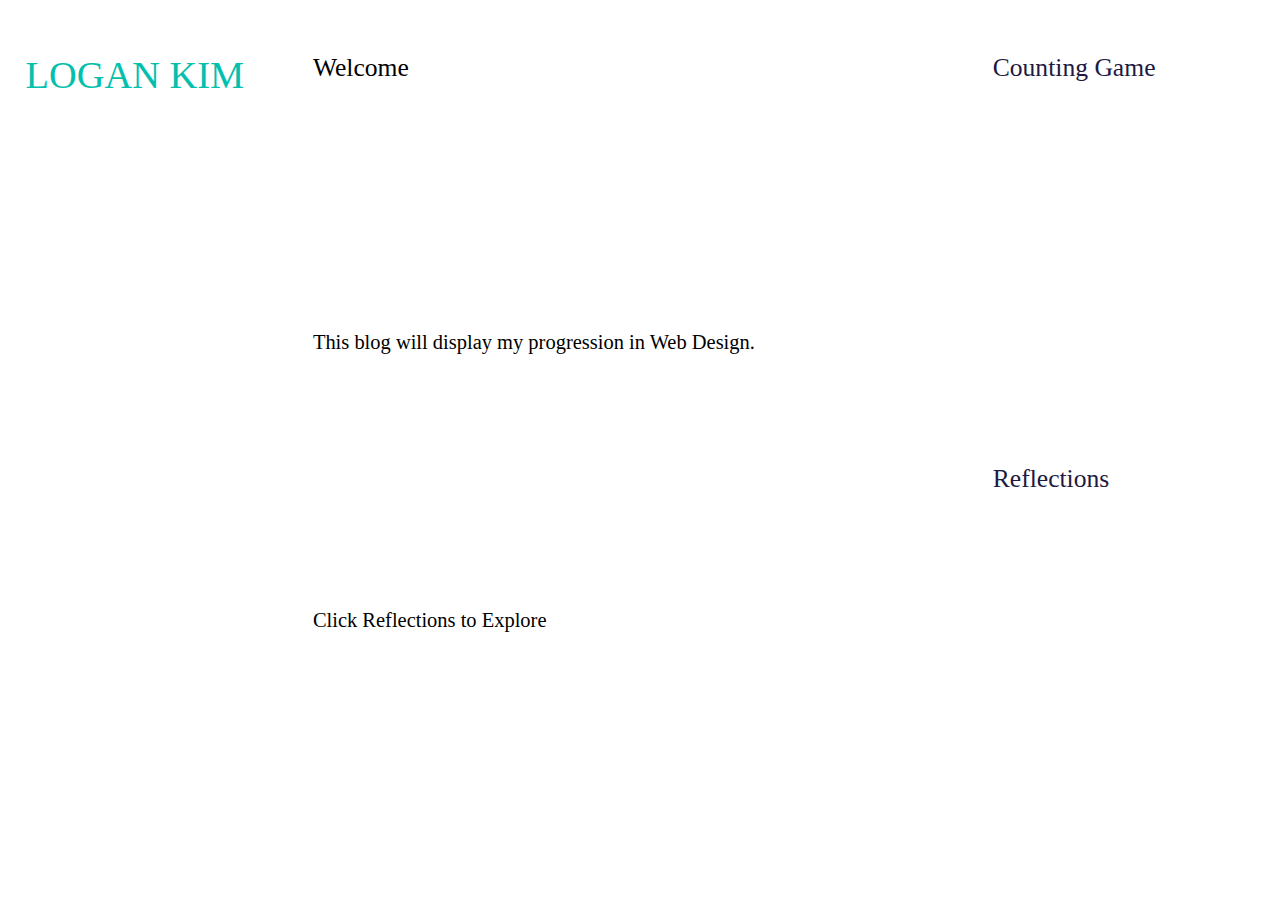
<file: index.html>
<html>

<head>
  <link rel='stylesheet' href='./main1.css'/>
  <meta name="viewport" content="width=device-width, initial-scale=1.0">
</head>

<body>

  <div class='leftMargin'>
    <h2>LOGAN KIM</h2>
  </div>

  <div class=mainBlock>
    <h1>Welcome</h1>
    <p>This blog will display my progression in Web Design.</p>
    <p>Click Reflections to Explore</p>
  </div>

  <div class='rightMargin'>
    <a href='guess.html'>Counting Game</a>
    <a href='reflections.html'>Reflections</a>
  </div>

</body>

</html>
</file>
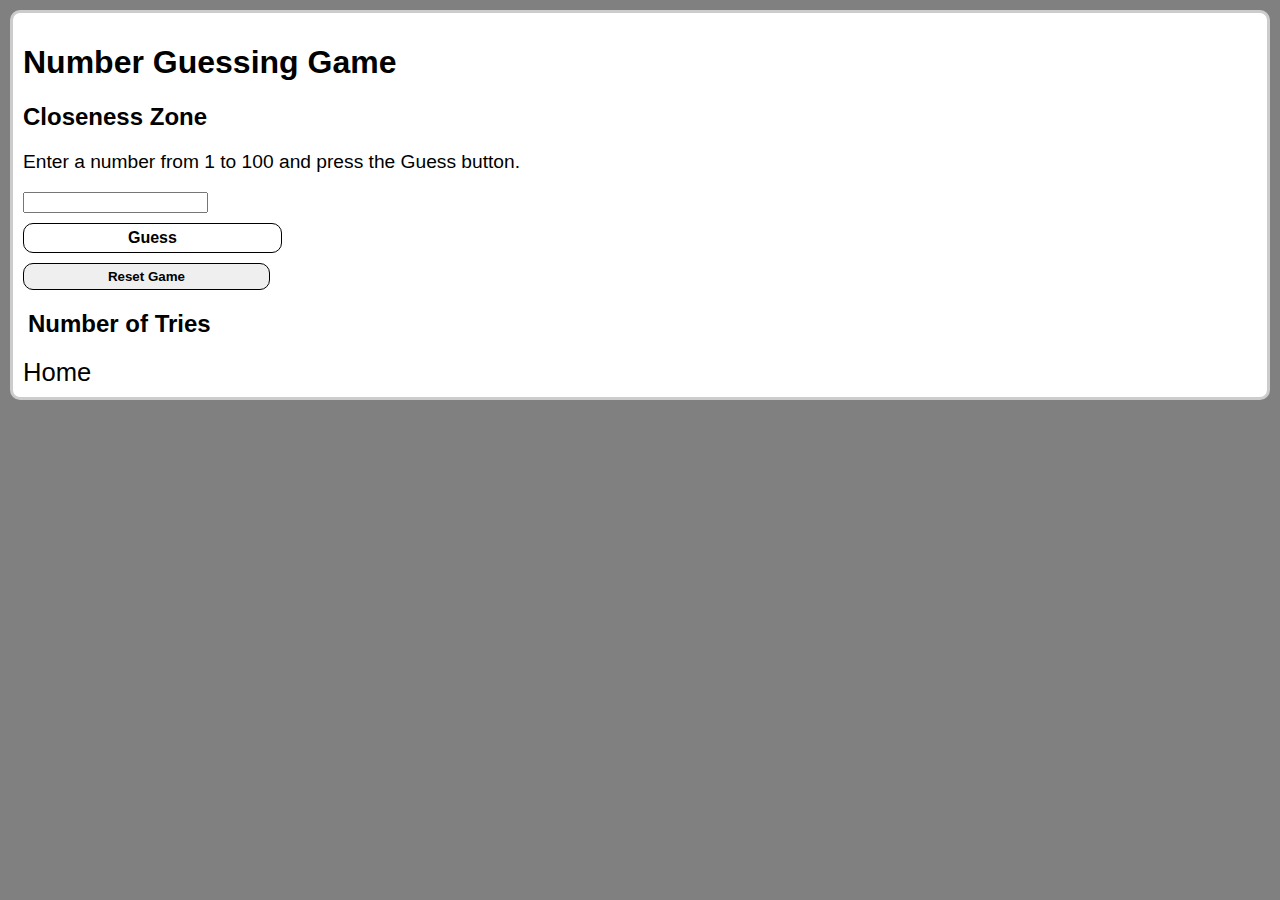
<file: guess.html>
<!DOCTYPE html>
<html lang="en">

<html>
	<head>

    <meta charset="UTF-8">
    <meta name="viewport" content="width=device-width, initial-scale=1.0">
    <meta http-equiv="X-UA-Compatible" content="ie=edge">
    <title>Document</title>
    <script src='mainguess.js'></script>
    <link rel='stylesheet' href='mainguess.css'/>
    <title>Number Guessing Game</title>
		<meta name="viewport" content="width=device-width, initial-scale=1, maximum-scale=1 user-scalable=no">

	</head>

	<body>

		<div id="game">

			<h1>Number Guessing Game</h1>
      <h2>Closeness Zone</h2>

			<div id="statusArea">
				<p>Enter a number between 1-100 and click the button...</p>
			</div>

			<input type="number" id="userGuess"/>

			<div id="buttonArea" class="button" onclick="userGuessed">
				Guess
			</div>

      <button class="button" onclick=newGame() id = "resetB"> Reset Game </button>

			<div id="historyArea">
				<h2>Number of Tries</h2>
				<ol id="historyList">
				</ol>
			</div>

			<div id="footerArea">
			</div>

			<a href='index.html'>Home</a>

		</div>

	</body>
</html>
</file>
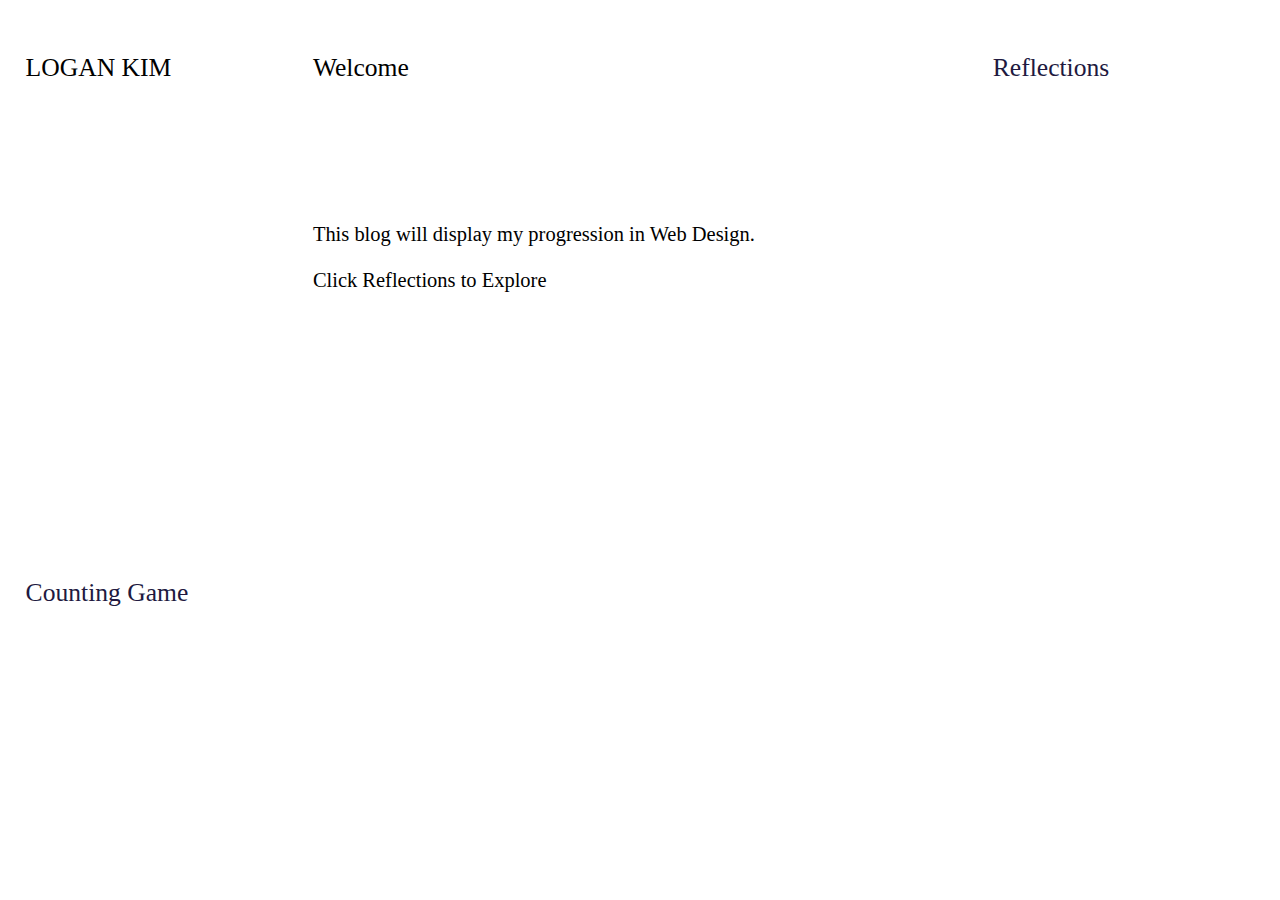
<file: main1.html>
<html>

<head>
  <link rel='stylesheet' href='./main1.css'/>
  <meta name="viewport" content="width=device-width, initial-scale=1.0">
</head>

<body>
  <div class='leftMargin'>
    <h1 class= homename>LOGAN KIM</h1>
  </div>

  <div class=mainBlock>
    <h1>Welcome</h1>
    <p>This blog will display my progression in Web Design.<br>
    <br>
       Click Reflections to Explore
    </p>
  </div>

  <a class='rightMargin' href='reflections.html'>Reflections</a>
  <a class='rightMargin' href='index.html'>Counting Game</a>
</body>

</html>
</file>
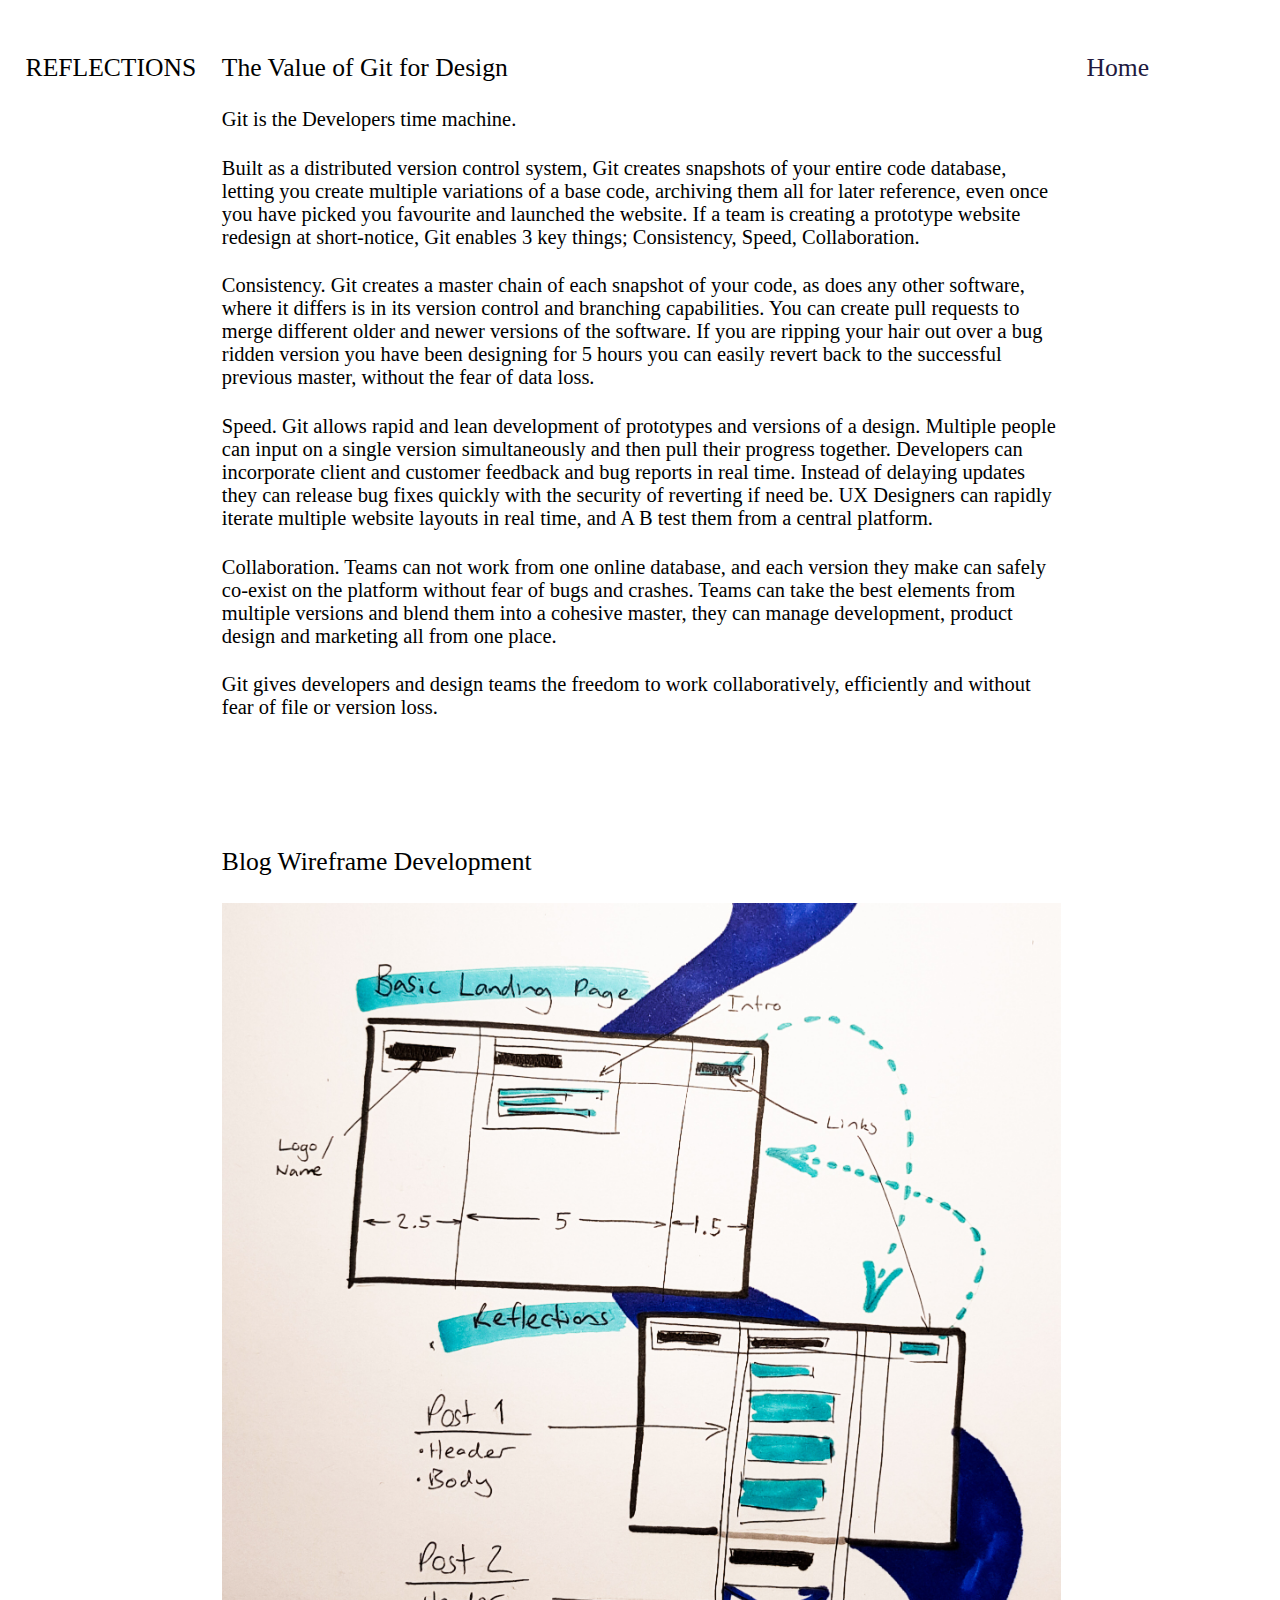
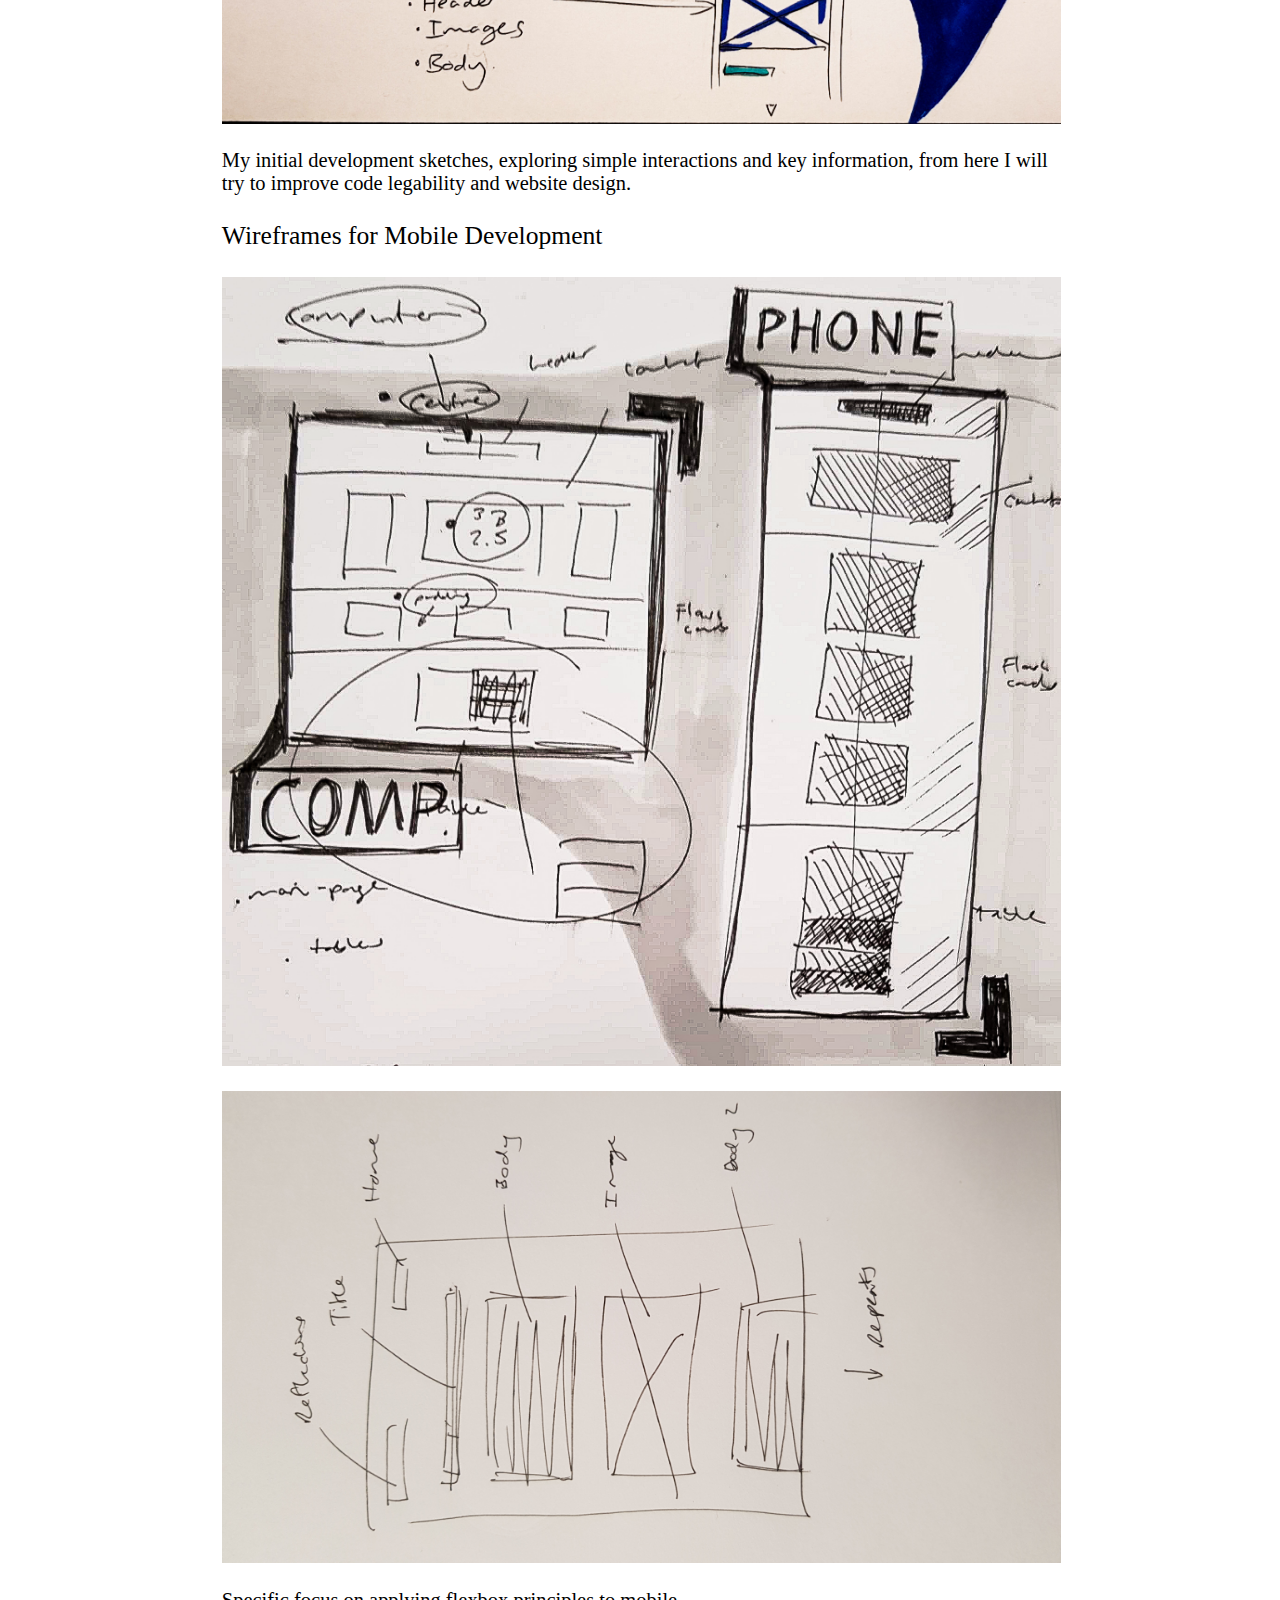
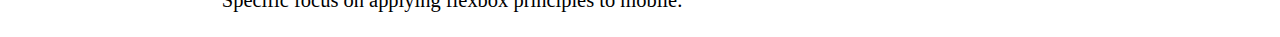
<file: reflections.html>
<html>

<head>
  <link rel='stylesheet' href='./main.css'/>
  <meta name="viewport" content="width=device-width, initial-scale=1.0">
</head>

<body>

  <div class='leftMargin'>
    <h1 class= reflectionsname>REFLECTIONS</h1>
  </div>

  <div id=reflectionsMainBlock>
    <div id='sectionOne'>
      <h1>The Value of Git for Design</h1>
      <p>Git is the Developers time machine.</p>
      <p>
        Built as a distributed version control system, Git creates snapshots of your entire code database, letting you create multiple variations of a base code, archiving them all for later reference, even once you have picked you favourite and launched the website. If a team is creating a prototype website redesign at short-notice, Git enables 3 key things; Consistency, Speed, Collaboration.
      </p>
      <p>
        Consistency. Git creates a master chain of each snapshot of your code, as does any other software, where it differs is in its version control and branching capabilities. You can create pull requests to merge different older and newer versions of the software. If you are ripping your hair out over a bug ridden version you have been designing for 5 hours you can easily revert back to the successful previous master, without the fear of data loss.
      </p>
      <p>
        Speed. Git allows rapid and lean development of prototypes and versions of a design. Multiple people can input on a single version simultaneously and then pull their progress together. Developers can incorporate client and customer feedback and bug reports in real time. Instead of delaying updates they can release bug fixes quickly with the security of reverting if need be. UX Designers can rapidly iterate multiple website layouts in real time, and A B test them from a central platform.
      </p>
      <p>
        Collaboration. Teams can not work from one online database, and each version they make can safely co-exist on the platform without fear of bugs and crashes. Teams can take the best elements from multiple versions and blend them into a cohesive master, they can manage development, product design and marketing all from one place.
      </p>
      <p>
        Git gives developers and design teams the freedom to work collaboratively, efficiently and without fear of file or version loss.
      </p>
    </div>
    <div id='wireframeContainer'>
      <h1>Blog Wireframe Development</h1>
      <img src="blogwireframes.jpg" alt="wireframe">
      <p>My initial development sketches, exploring simple interactions and key information, from here I will try to improve code legability and website design.</p>
      <h1>Wireframes for Mobile Development</h1>
      <img src="blogwireframes1.jpg" alt="wireframe1">
      <img src="blogwireframes3.jpg" alt="wireframe3">
      <p>Specific focus on applying flexbox principles to mobile.</p>
    </div>
  </div>

  <a class='rightMargin' href='index.html'>Home</a>


</body>

</html>
</file>
<file: main1.css>
@media only screen and (max-width: 747px){

  body{
    display: grid;
    padding: 10vw;
    margin-top: 3vh;
    grid-gap: 8vw;
  }

  .mainBlock{
    display: grid;
    grid-gap: 4vw;
  }

  .rightMargin{
    display: grid;
    grid-gap: 4vw;
    grid-area: 2 / 1 / 3 / 2;
  }

  h1{
    font-size: 10vw;
    font-family: verdana;
    font-weight: 100;
    margin: 0;
  }

   h2{
    font-size: 8vw;
    font-family: verdana;
    font-weight: 100;
    color: #04BFAD;
    margin: 0;
  }

  p{
    font-size: 8vw;
    font-family: verdana;
    font-weight: 100;
    margin: 0;
  }

  a{
    text-decoration: none;
    font-family: verdana;
    font-size: 10vw;
    font-weight: 100;
    color: #211940;
    transition: 0.5s;
  }

  a:hover{
    color: #04BFAD;
    letter-spacing: 1;
  }

  #reflectionsMainBlock{
    display: grid;
    grid-gap: 50vh;
  }

  #wireframeContainer{
    display: grid;
    grid-gap: 10vw;
  }

  #sectionOne{
    display:grid;
    grid-gap: 10vw;
  }

}


@media only screen and (min-width: 748px){

  body{
    display: grid;
    grid-template-columns: 2fr 5fr 2fr;
    margin: 2vw;
    padding-top: 3vh;
    grid-gap: 2vw;
  }

  .mainBlock{
    display: grid;
    grid-template-rows: 1fr 1fr 1fr;
    grid-gap: 1vw;
  }

  #reflectionsMainBlock{
    display: grid;
    grid-gap: 10vw;
  }

  #wireframeContainer{
    display: grid;
    grid-gap: 2vw;
  }

  #sectionOne{
    display:grid;
    grid-gap: 2vw;
  }

  .rightMargin{
    display: grid;
  }

  h1{
    font-size: 2vw;
    font-family: verdana;
    font-weight: 100;
    margin: 0;
  }

  p{
    font-size: 1.6vw;
    font-family: verdana;
    font-weight: 100;
    margin: 0;
  }

   h2{
    font-size: 3vw;
    font-family: verdana;
    font-weight: 100;
    color: #04BFAD;
    margin: 0;
  }

  a{
    text-decoration: none;
    font-family: verdana;
    font-size: 2vw;
    font-weight: 100;
    color: #211940;
    transition: 0.5s;
  }

  a:hover{
    color: #04BFAD;
    letter-spacing: 1;
  }
}
</file>
<file: mainguess.css>
body {
	margin: 10px;
	background-color: grey;
	font-family: Helvetica, sans-serif;
}

.button {
	margin-top: 10px;
	border-radius: 10px;
	border-color: #000000;
	border-style: solid;
	border-width: 1px;
	width: 20%;
	padding: 5px;
	text-align: center;
	font-weight: bold;
}

#historyArea {
	margin-top: 10px;
	padding-left: 5px;
	padding-right: 5px;
}

#game {
	background-color: #ffffff;
	border-radius: 10px;
	border-style: solid;
	border-width: 3px;
	border-color: #cccccc;
	padding: 10px;
}

#statusArea {
	font-size: 120%;
}

#footerArea {
	text-align: center;
	margin-top:5px;
	font-size: 90%;
	font-style: italic;
}

a{
	text-decoration: none;
	color: black;
	font-size: 2vw;
	transition-duration: 0.5;
}

a:hover{
	letter-spacing: 2;
	color: blue;
}
</file>
<file: main.css>
@media only screen and (max-width: 747px){

  body{
    display: grid;
    margin: 5vw;
    margin-top: 3vh;
    grid-gap: 8vw;
  }

  .mainBlock{
    display: grid;
    grid-gap: 4vw;
  }

  .rightMargin{
    display: grid;
    grid-gap: 4vw;
    grid-area: 2 / 1 / 3 / 2;
  }

  h1{
    font-size: 10vw;
    font-family: verdana;
    font-weight: 100;
    margin: 0;
  }

   h2{
    font-size: 8vw;
    font-family: verdana;
    font-weight: 100;
    color: #04BFAD;
    margin: 0;
  }

  p{
    font-size: 6vw;
    font-family: verdana;
    font-weight: 100;
    margin: 0;
  }

  a{
    text-decoration: none;
    font-family: verdana;
    font-size: 10vw;
    font-weight: 100;
    color: #211940;
    transition: 0.5s;
  }

  a:hover{
    color: #04BFAD;
    letter-spacing: 1;
  }

  #reflectionsMainBlock{
    display: grid;
    grid-gap: 50vh;
  }

  #wireframeContainer{
    display: grid;
    grid-gap: 10vw;
  }

  #sectionOne{
    display:grid;
    grid-gap: 10vw;
  }

	img{
		width: 90vw;
	}

}


@media only screen and (min-width: 748px){

  body{
    display: grid;
    grid-template-columns: 1fr 5fr 1fr;
    margin: 2vw;
    padding-top: 3vh;
    grid-gap: 2vw;
  }

  .mainBlock{
    display: grid;
    grid-template-rows: 1fr 1fr 1fr;
    grid-gap: 1vw;
  }

  #reflectionsMainBlock{
    display: grid;
    grid-gap: 10vw;
  }

  #wireframeContainer{
    display: grid;
    grid-gap: 2vw;
  }

  #sectionOne{
    display:grid;
    grid-gap: 2vw;
  }

  .rightMargin{
    display: grid;
  }

  h1{
    font-size: 2vw;
    font-family: verdana;
    font-weight: 100;
    margin: 0;
  }

  p{
    font-size: 1.6vw;
    font-family: verdana;
    font-weight: 100;
    margin: 0;
  }

   h2{
    font-size: 3vw;
    font-family: verdana;
    font-weight: 100;
    color: #04BFAD;
    margin: 0;
  }

  a{
    text-decoration: none;
    font-family: verdana;
    font-size: 2vw;
    font-weight: 100;
    color: #211940;
    transition: 0.5s;
  }

  a:hover{
    color: #04BFAD;
    letter-spacing: 1;
  }

	img{
		width: 100%;
	}

}
</file>
